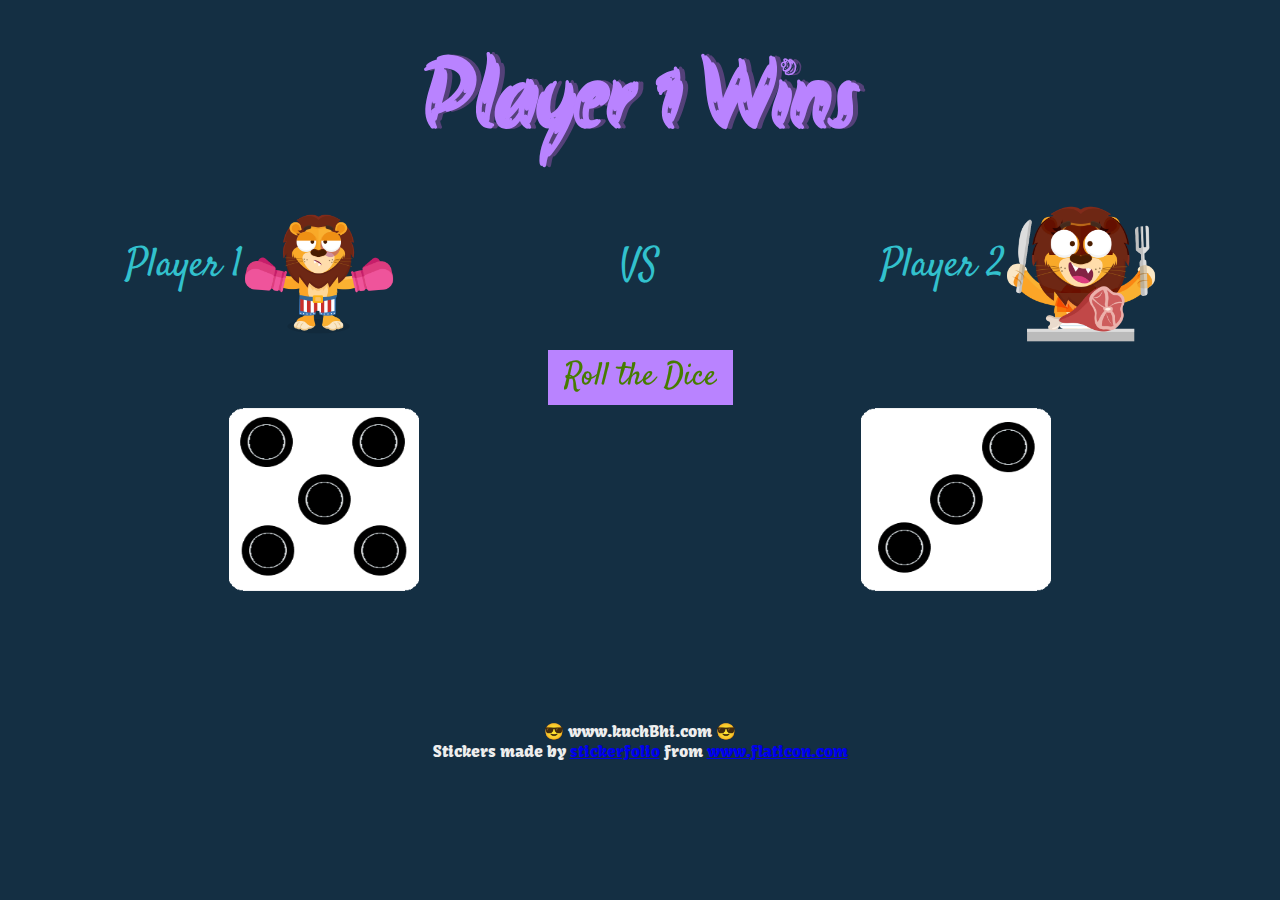
<file: Dice_Game/index.html>
<!DOCTYPE html>
<html lang="en" dir="ltr">

<head>
  <meta charset="utf-8">
  <title>Dicee</title>
  <!-- CSS -->
  <link rel="stylesheet" href="styles.css">
  <!-- FONTS -->
  <link rel="preconnect" href="https://fonts.googleapis.com">
  <link rel="preconnect" href="https://fonts.gstatic.com" crossorigin>
  <link href="https://fonts.googleapis.com/css2?family=Akronim&family=Kavoon&family=Satisfy&display=swap"
    rel="stylesheet">


</head>

<body>


  <h1>Try Me !!!</h1>

  <div class="player1">
    <p>Player 1</p>
    <img class="img1" src="images/fighter.png">
  </div>
  <div class="player-vs">
    <p>VS</p>
  </div>
  <div class="player2">
    <p>Player 2</p>
    <img class="img2" src="images/food.png">
  </div>
  <div class="play-button">
    <button onClick="window.location.reload();" class="button button--telesto" ><span><span>Roll the Dice</span></span></button>
  </div>
  <div class="dice1">
    <img class="img-dice1" src="images/dice3.png">
  </div>
  <div class="dice2">
    <img class="img-dice2" src="images/dice2.png">
  </div>






</body>
  <!-- JS -->
  <script type="text/javascript" src="index.js"></script>

<footer>
  😎 www.kuchBhi.com 😎
  <div>Stickers made by <a href="https://www.flaticon.com/authors/stickerfolio" title="stickerfolio">stickerfolio</a>
    from <a href="https://www.flaticon.com/" title="Flaticon">www.flaticon.com</a></div>
</footer>

</html>
</file>
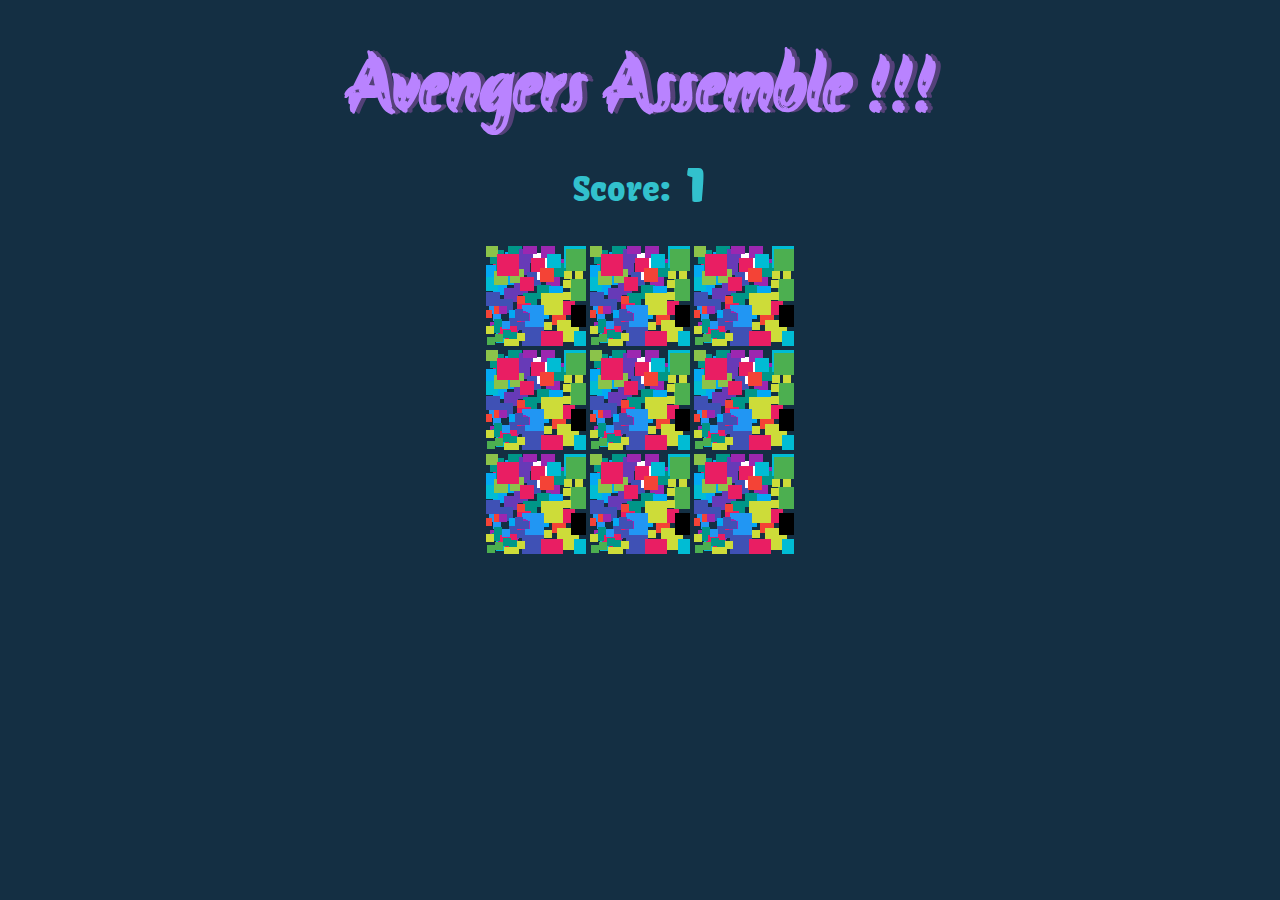
<file: Memory_Game/index.html>
<!DOCTYPE html>
<html lang="en" dir="ltr">

<head>
  <meta charset="utf-8">
  <title>Memory Game</title>
  <!-- CSS -->
  <link rel="stylesheet" href="style.css">
  <!-- FONTS -->
  <link rel="preconnect" href="https://fonts.googleapis.com">
  <link rel="preconnect" href="https://fonts.gstatic.com" crossorigin>
  <link href="https://fonts.googleapis.com/css2?family=Akronim&family=Kavoon&family=Satisfy&display=swap"
    rel="stylesheet">


</head>

<body>
    <h1>Avengers Assemble !!!</h1>
    <div class = "score_tag">
        Score: <span class = "score">1</span>
    </div>
    <div class="board">
        <img class="img2" src="images/background.png">
        <img class="img2" src="images/background.png">
        <img class="img2" src="images/background.png">
        <img class="img2" src="images/background.png">
        <img class="img2" src="images/background.png">
        <img class="img2" src="images/background.png">
        <img class="img2" src="images/background.png">
        <img class="img2" src="images/background.png">
        <img class="img2" src="images/background.png">
    </div>
</body>
</html>
</file>
<file: Dice_Game/styles.css>
h1 {
  margin: 30px;
  font-family: 'Akronim', cursive;
  text-shadow: 5px 0 #544179;
  font-size: 6rem;
  color: #B983FF;
  text-align: center;
}
.player1 {
  display: flex;
  float: left;
  width: 40%;
  justify-content: center;
   
}
.player2 {
  display: flex;
  float: left;
  width: 40%;
  justify-content: center;
   
}
.player-vs {
  display: flex;
  float: left;
  width: 20%;
  justify-content: center;
   
}
.play-button{
  display: flex;
  width: 100%;
  justify-content: center;
}

.dice1 {
  display: flex;
  float: left;
  width: 50%;
  justify-content: center;
  
}
.dice2 {
  display: flex;
  float: left;
  width: 50%;
  justify-content: center;
   
}

body {
  background-color: #142F43;
}



p {
  font-size: 2.5rem;
  color: #32C1CD;
  font-family: 'Satisfy', cursive;
}

.img1 {
  width: 30%;
}
.img2 {
  width: 30%;
  
}.img-dice1 {
  width: 30%;
}
.img-dice2 {
  width: 30%;
  
}

/* BUTTON */
.button {
	pointer-events: auto;
	cursor: pointer;
	background: #B983FF;
	border: none;
	padding: 0.25rem 1rem;
	position: relative;
	display: inline-block;
}

.button::before,
.button::after {
	position: absolute;
	top: 0;
	left: 0;
	width: 100%;
	height: 100%;
}
.button--telesto {
	overflow: hidden;
	font-family: Satisfy, sans-serif;
	font-weight: 500;
	font-size: 2rem;
	color: #fff;
}
.button--telesto span {
	display: block;
	position: relative;
	z-index: 1;
}

.button--telesto > span {
	overflow: hidden;
	mix-blend-mode: difference;
}

.button--telesto:hover > span > span {
	animation: MoveRightInitial 0.2s forwards, MoveRightEnd 0.5s forwards 0.2s;
}

@keyframes MoveRightInitial {
	to {
		transform: translate3d(105%,0,0);
	}
}

@keyframes MoveRightEnd {
	from {
		transform: translate3d(-100%,0,0);
	}
	to {
		transform: translate3d(0,0,0);
	}
}

.button--telesto::before,
.button--telesto::after {
	content: '';
	background: #000;
}

.button--telesto::before {
	width: 135%;
	-webkit-clip-path: polygon(75% 0%, 100% 50%, 75% 100%, 0% 100%, 0% 0%);
	clip-path: polygon(75% 0%, 100% 50%, 75% 100%, 0% 100%, 0% 0%);
	transform: translate3d(-100%,0,0);
}

.button--telesto:hover::before {
	transform: translate3d(0,0,0);
	transition: transform 0.3s cubic-bezier(0.7, 0, 0.2, 1);
}

.button--telesto::after {
	width: 105%;
	transform: translate3d(100%,0,0);
	transition: transform 0.3s cubic-bezier(0.7, 0, 0.2, 1);
}

.button--telesto:hover::after {
	transform: translate3d(0,0,0);
	transition: transform 0.01s 0.3s cubic-bezier(0.7, 0, 0.2, 1);
}

footer {
  margin-top: 25%;
  color: #EEEEEE;
  text-align: center;
  font-family: 'Kavoon', cursive;
  letter-spacing: 10;

}
</file>
<file: Memory_Game/style.css>
body {
    background-color: #142F43;
  }
  h1 {
    margin-top: 30px;
    margin-bottom: 0px;
    font-family: 'Akronim', cursive;
    text-shadow: 5px 0 #544179;
    font-size: 5rem;
    color: #B983FF;
    text-align: center;
  } 
  .score_tag{
      text-align: center;
      font-family: Kavoon;
      font-size: 2rem;
      color: #32C1CD;
  } 
  .score{
      font-size: 3.5rem;
      padding-left: 0.5rem;
  }
  .board{
      margin: 30px auto;
      height:308px;
      width:308px;
  }
</file>
